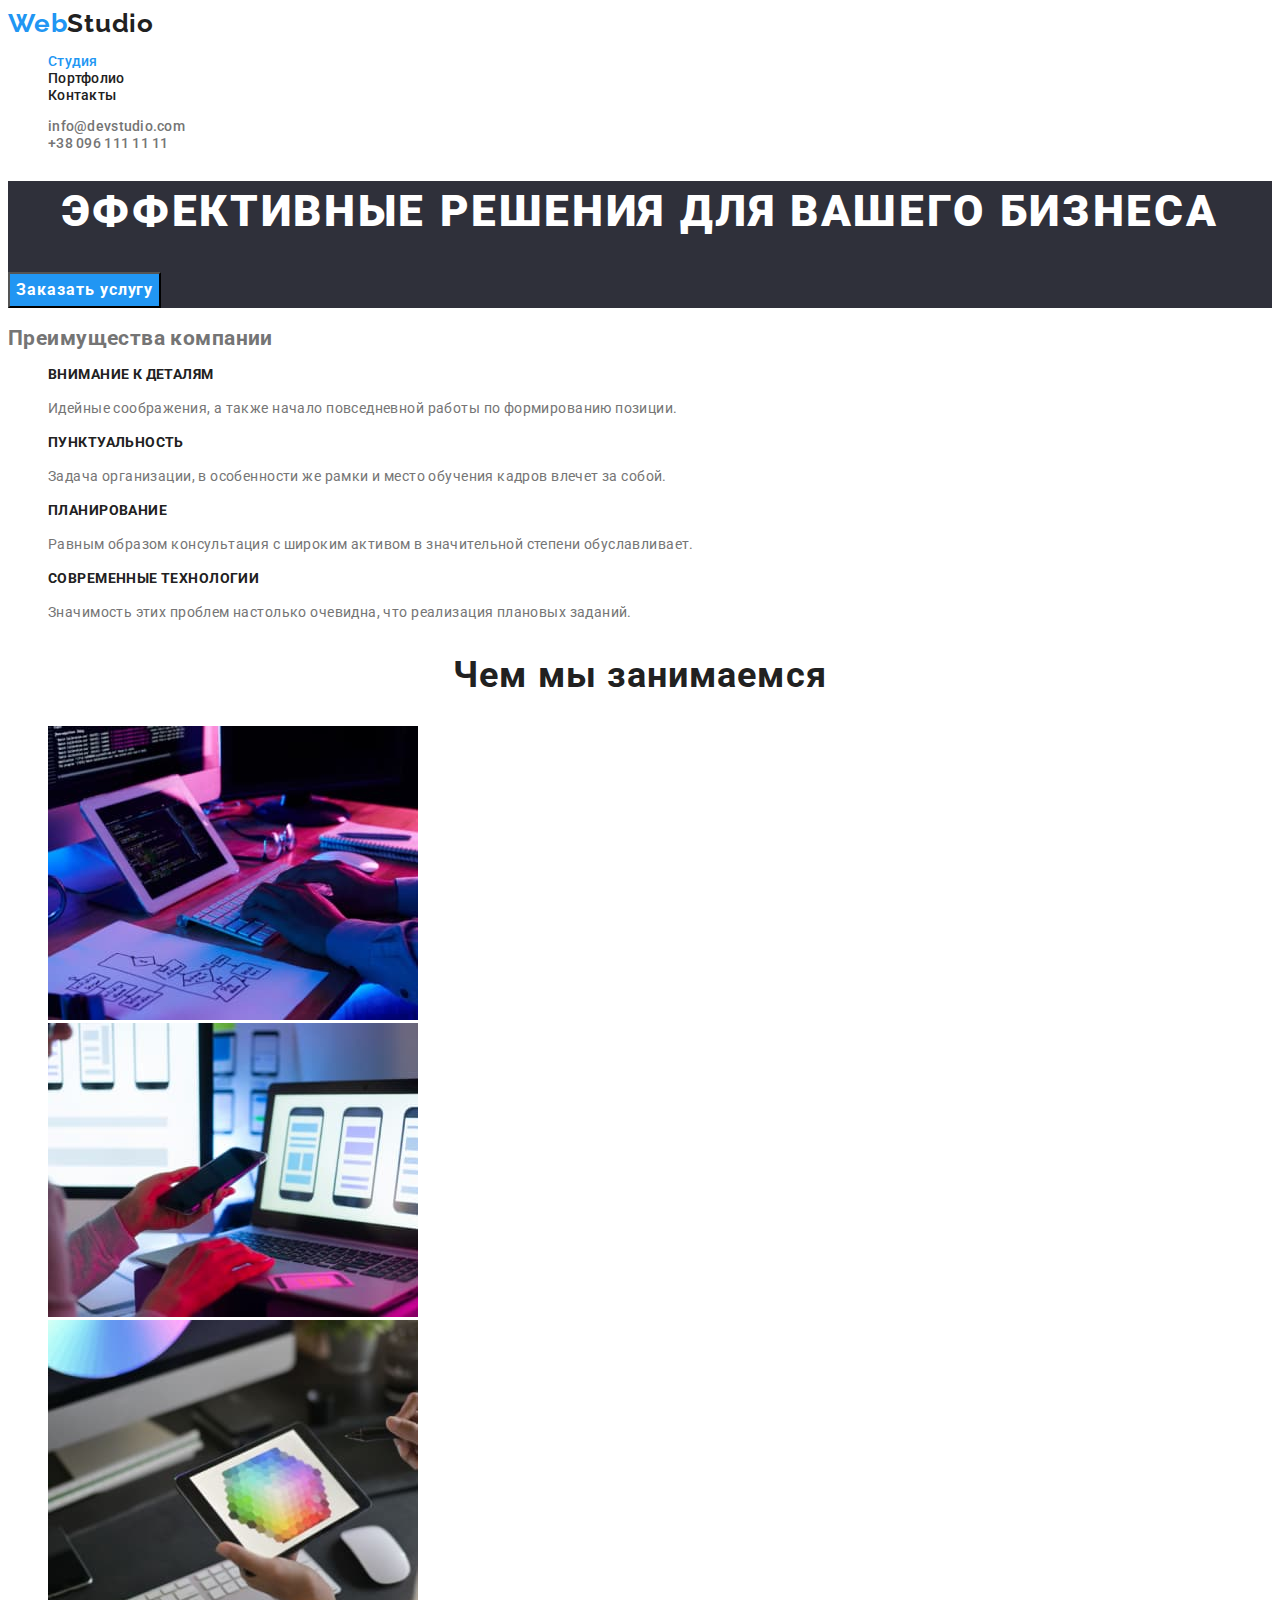
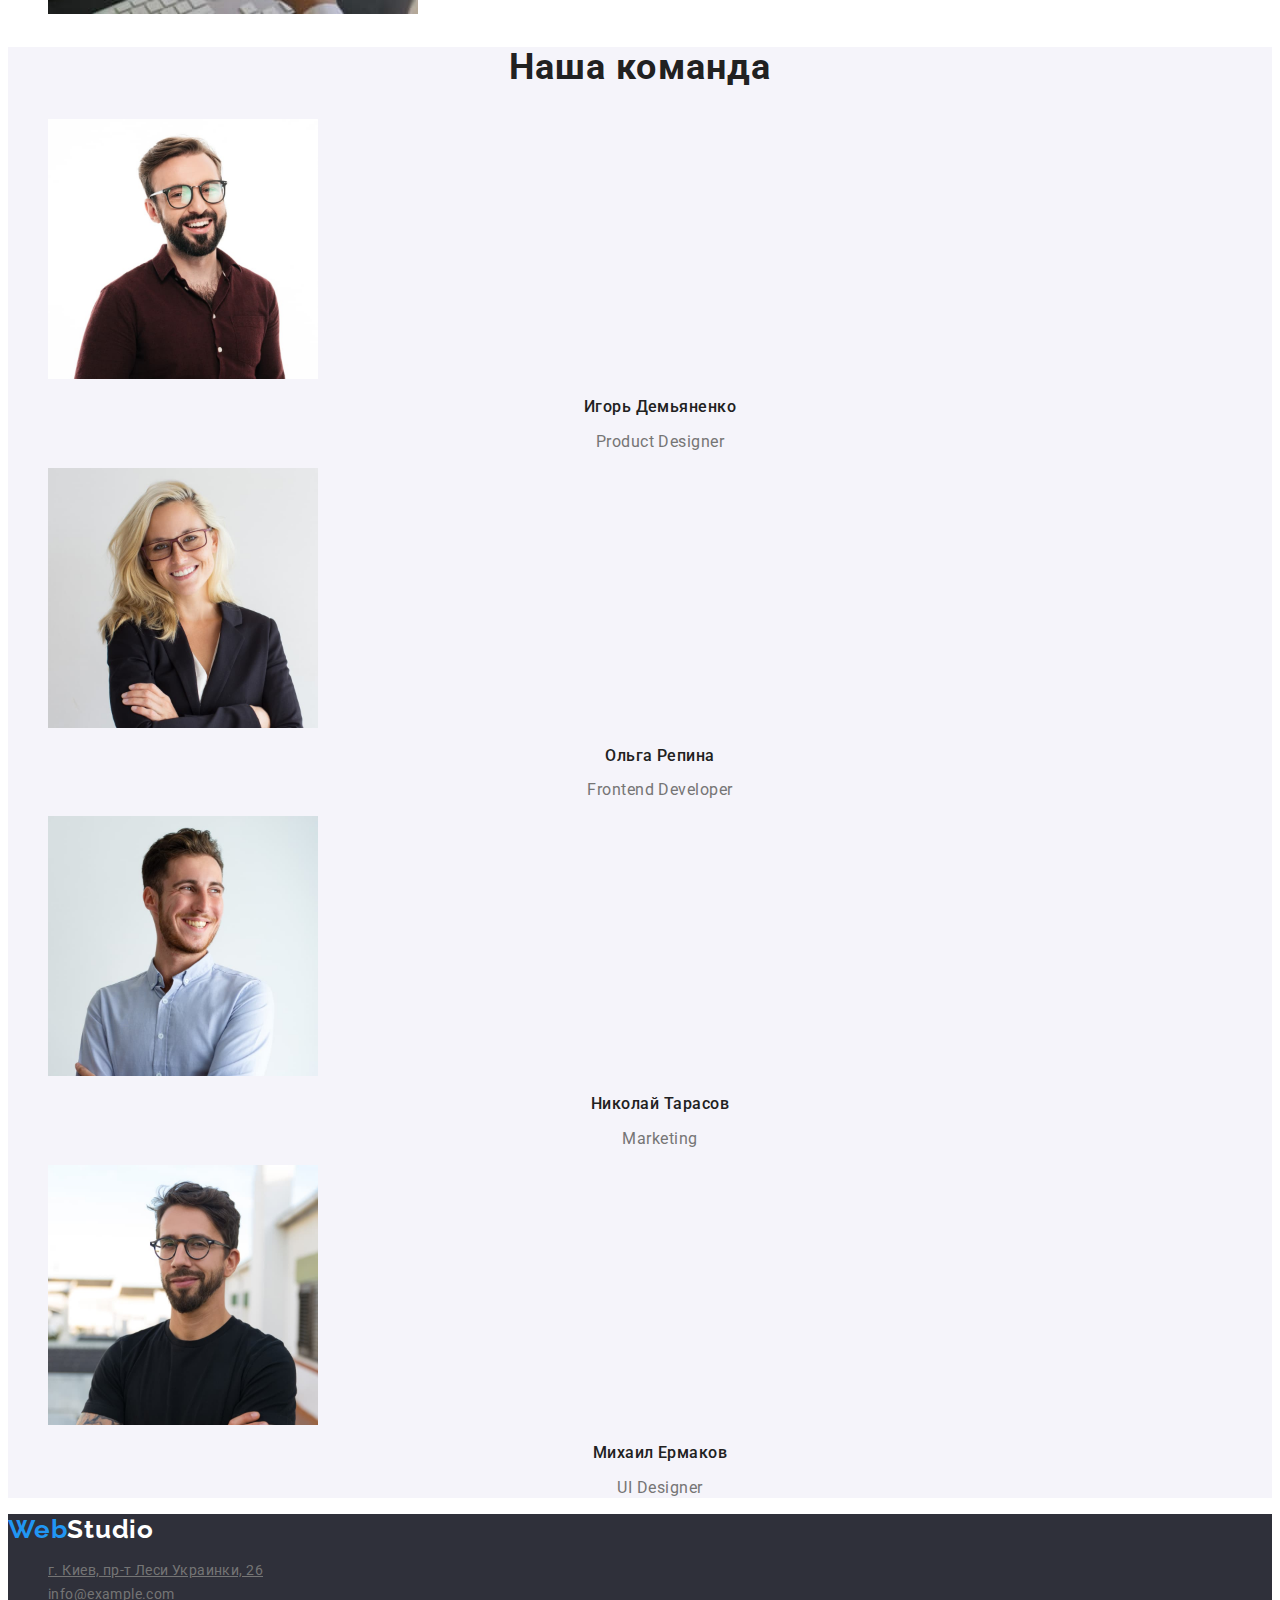
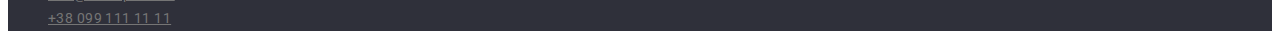
<file: index.html>
<!DOCTYPE html>
<html lang="ru">
  <head>
    <meta charset="UTF-8" />
    <meta name="viewport" content="width=device-width, initial-scale=1.0" />
    <title>WebStudio</title>
    <link rel="preconnect" href="https://fonts.googleapis.com" />
    <link rel="preconnect" href="https://fonts.gstatic.com" crossorigin />
    <link
      href="https://fonts.googleapis.com/css2?family=Raleway:wght@700&family=Roboto:wght@400;500;700;900&display=swap"
      rel="stylesheet"
    />
    <link rel="stylesheet" href="./CSS/styles.css" />
  </head>

  <body>
    <!-- Шапка сайта -->
    <header class="header">
      <nav>
        <a href="./index.html" class="logo link"
          >Web<span class="logo-text">Studio</span></a
        >

        <ul class="site-nav list">
          <li><a class="link current" href="./index.html">Студия</a></li>
          <li><a class="link" href="./portholio.html">Портфолио</a></li>
          <li><a class="link" href="">Контакты</a></li>
        </ul>
      </nav>
      <ul class="contacts-nav list">
        <li>
          <a class="link" href="mailto:info@example.com">info@devstudio.com</a>
        </li>
        <li><a class="link" href="tel:+380991111111">+38 096 111 11 11</a></li>
      </ul>
    </header>
    <main>
      <!-- Герой -->
      <section class="hero">
        <h1 class="hero-title">Эффективные решения для вашего бизнеса</h1>
        <button class="button primary" type="button">Заказать услугу</button>
      </section>

      <!-- Преимущества -->
      <section class="advantage">
        <h2 class="visually-hidden">Преимущества компании</h2>
        <ul class="advantage-list list">
          <li>
            <h3 class="advantage__sub-title title">Внимание к деталям</h3>
            <p class="advantage-text">
              Идейные соображения, а также начало повседневной работы по
              формированию позиции.
            </p>
          </li>
          <li>
            <h3 class="advantage__sub-title title">Пунктуальность</h3>
            <p class="advantage-text">
              Задача организации, в особенности же рамки и место обучения кадров
              влечет за собой.
            </p>
          </li>
          <li>
            <h3 class="advantage__sub-title title">Планирование</h3>
            <p class="advantage-text">
              Равным образом консультация с широким активом в значительной
              степени обуславливает.
            </p>
          </li>
          <li>
            <h3 class="advantage__sub-title title">Современные технологии</h3>
            <p class="advantage-text">
              Значимость этих проблем настолько очевидна, что реализация
              плановых заданий.
            </p>
          </li>
        </ul>
      </section>
      <!-- Примеры работ -->
      <section class="work">
        <h2 class="work-title title">Чем мы занимаемся</h2>
        <ul class="list">
          <li>
            <img
              src="./images/box1.jpg"
              alt="програмирование"
              width="370"
              height="294"
            />
          </li>
          <li>
            <img
              src="./images/box2.jpg"
              alt="мобильные приложения"
              width="370"
              height="294"
            />
          </li>
          <li>
            <img
              src="./images/box3.jpg"
              alt="визуализация"
              width="370"
              height="294"
            />
          </li>
        </ul>
      </section>
      <!-- наша команда -->
      <section class="team">
        <h2 class="team-title title">Наша команда</h2>
        <ul class="team-list list">
          <li>
            <a href="">
              <img
                src="./images/id.jpg"
                alt="Игорь Демьяненко Product Designer"
                width="270"
                height="260"
              />
            </a>
            <h3 class="team__sub-title title">Игорь Демьяненко</h3>
            <p class="team-text">Product Designer</p>
          </li>
          <li>
            <a href=""
              ><img
                src="./images/or.jpg"
                alt="Ольга Репина Frontend Developer"
                width="270"
                height="260"
              />
            </a>
            <h3 class="team__sub-title title">Ольга Репина</h3>
            <p class="team-text">Frontend Developer</p>
          </li>
          <li>
            <a href=""
              ><img
                src="./images/nt.jpg"
                alt="Николай Тарасов Marketing"
                width="270"
                height="260"
              />
            </a>
            <h3 class="team__sub-title title">Николай Тарасов</h3>
            <p class="team-text">Marketing</p>
          </li>
          <li>
            <a href=""
              ><img
                src="./images/me.jpg"
                alt="Михаил Ермаков UI Designer"
                width="270"
                height="260"
              />
            </a>
            <h3 class="team__sub-title title">Михаил Ермаков</h3>
            <p class="team-text">UI Designer</p>
          </li>
        </ul>
      </section>
    </main>
    <!-- Футер -->
    <footer class="footer">
      <a class="logo link" href="index.html"
        >Web<span class="logo-text">Studio</span></a
      >
      <address>
        <ul class="contacts-list list">
          <li>
            <a class="contact-link-footer" href="https://goo.gl/maps/k9eiwdeAEY9dSczt7"
              >г. Киев, пр-т Леси Украинки, 26</a
            >
          </li>
          <li>
            <a class="contact-link-footer" href="mailto:info@example.com "
              >info@example.com</a
            >
          </li>
          <li>
            <a class="contact-link-footer" href="tel:+380991111111"
              >+38 099 111 11 11</a
            >
          </li>
        </ul>
      </address>
    </footer>
  </body>
</html>
</file>
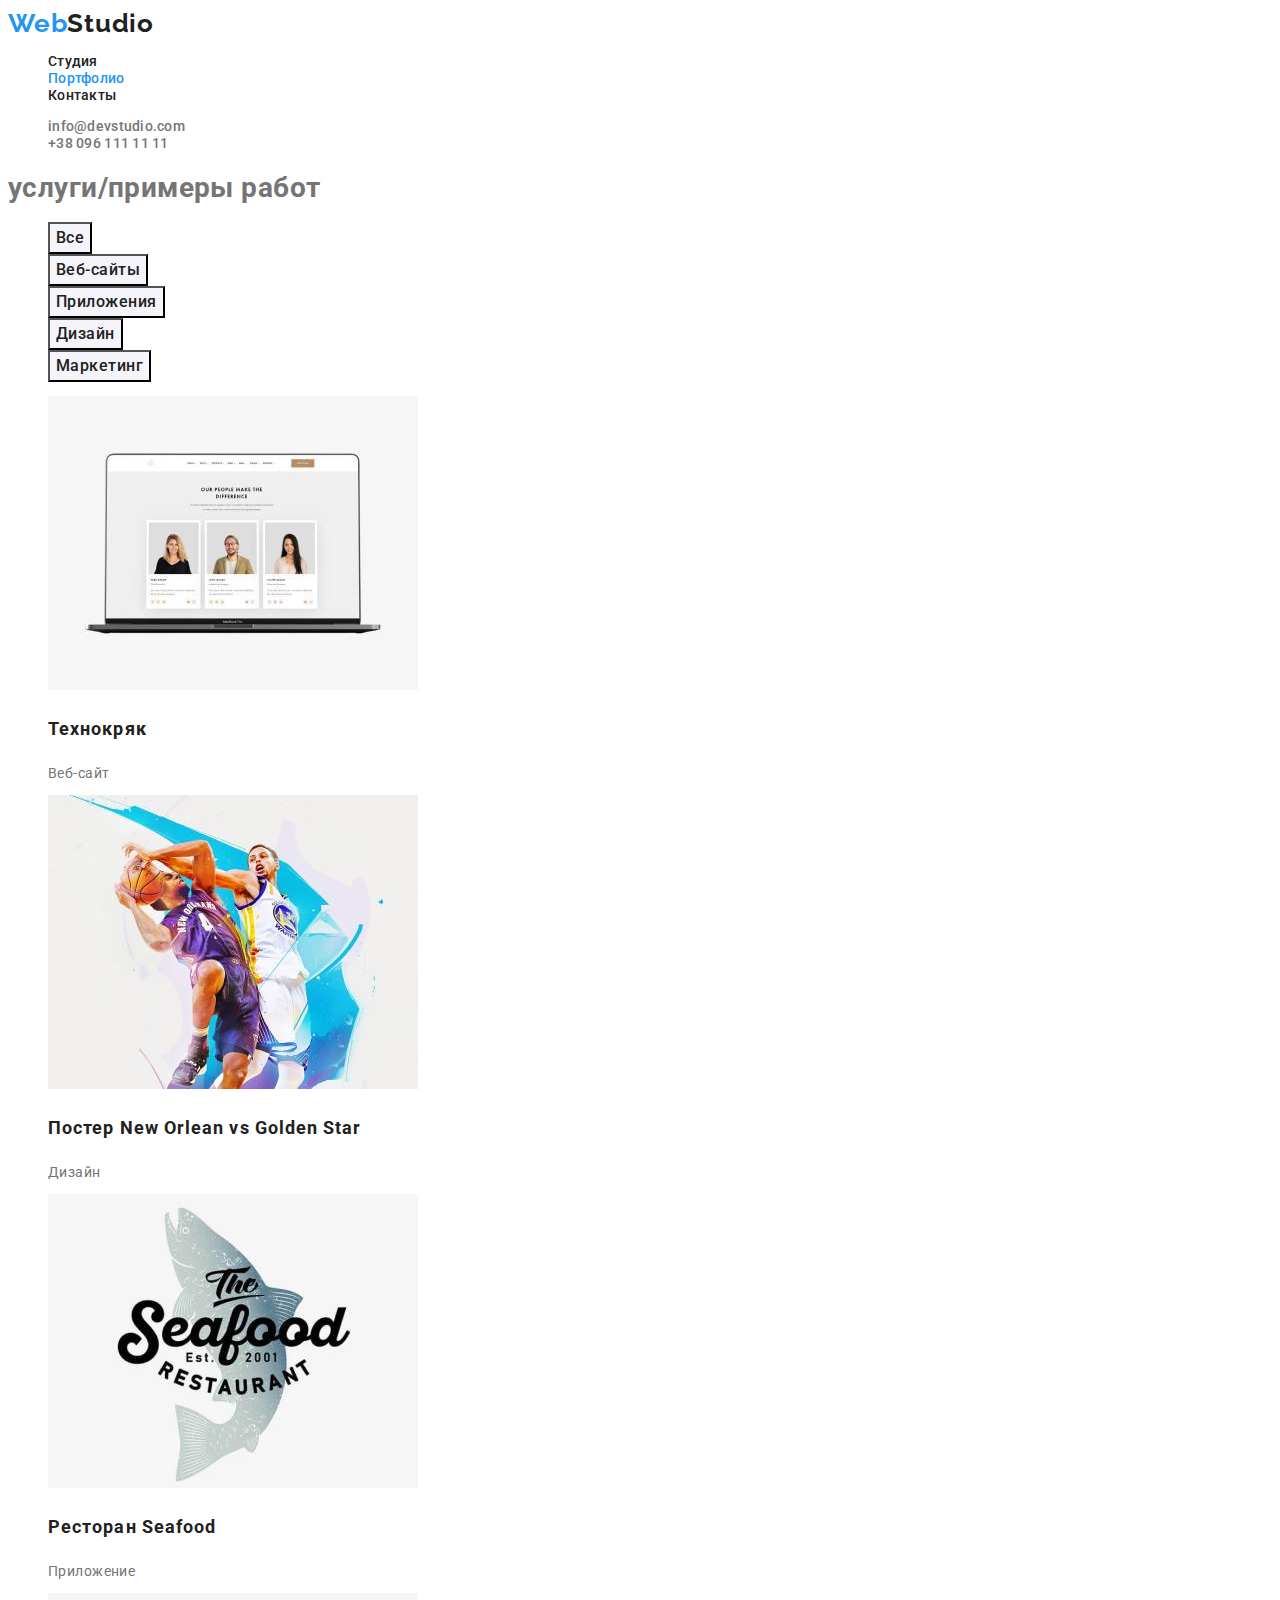
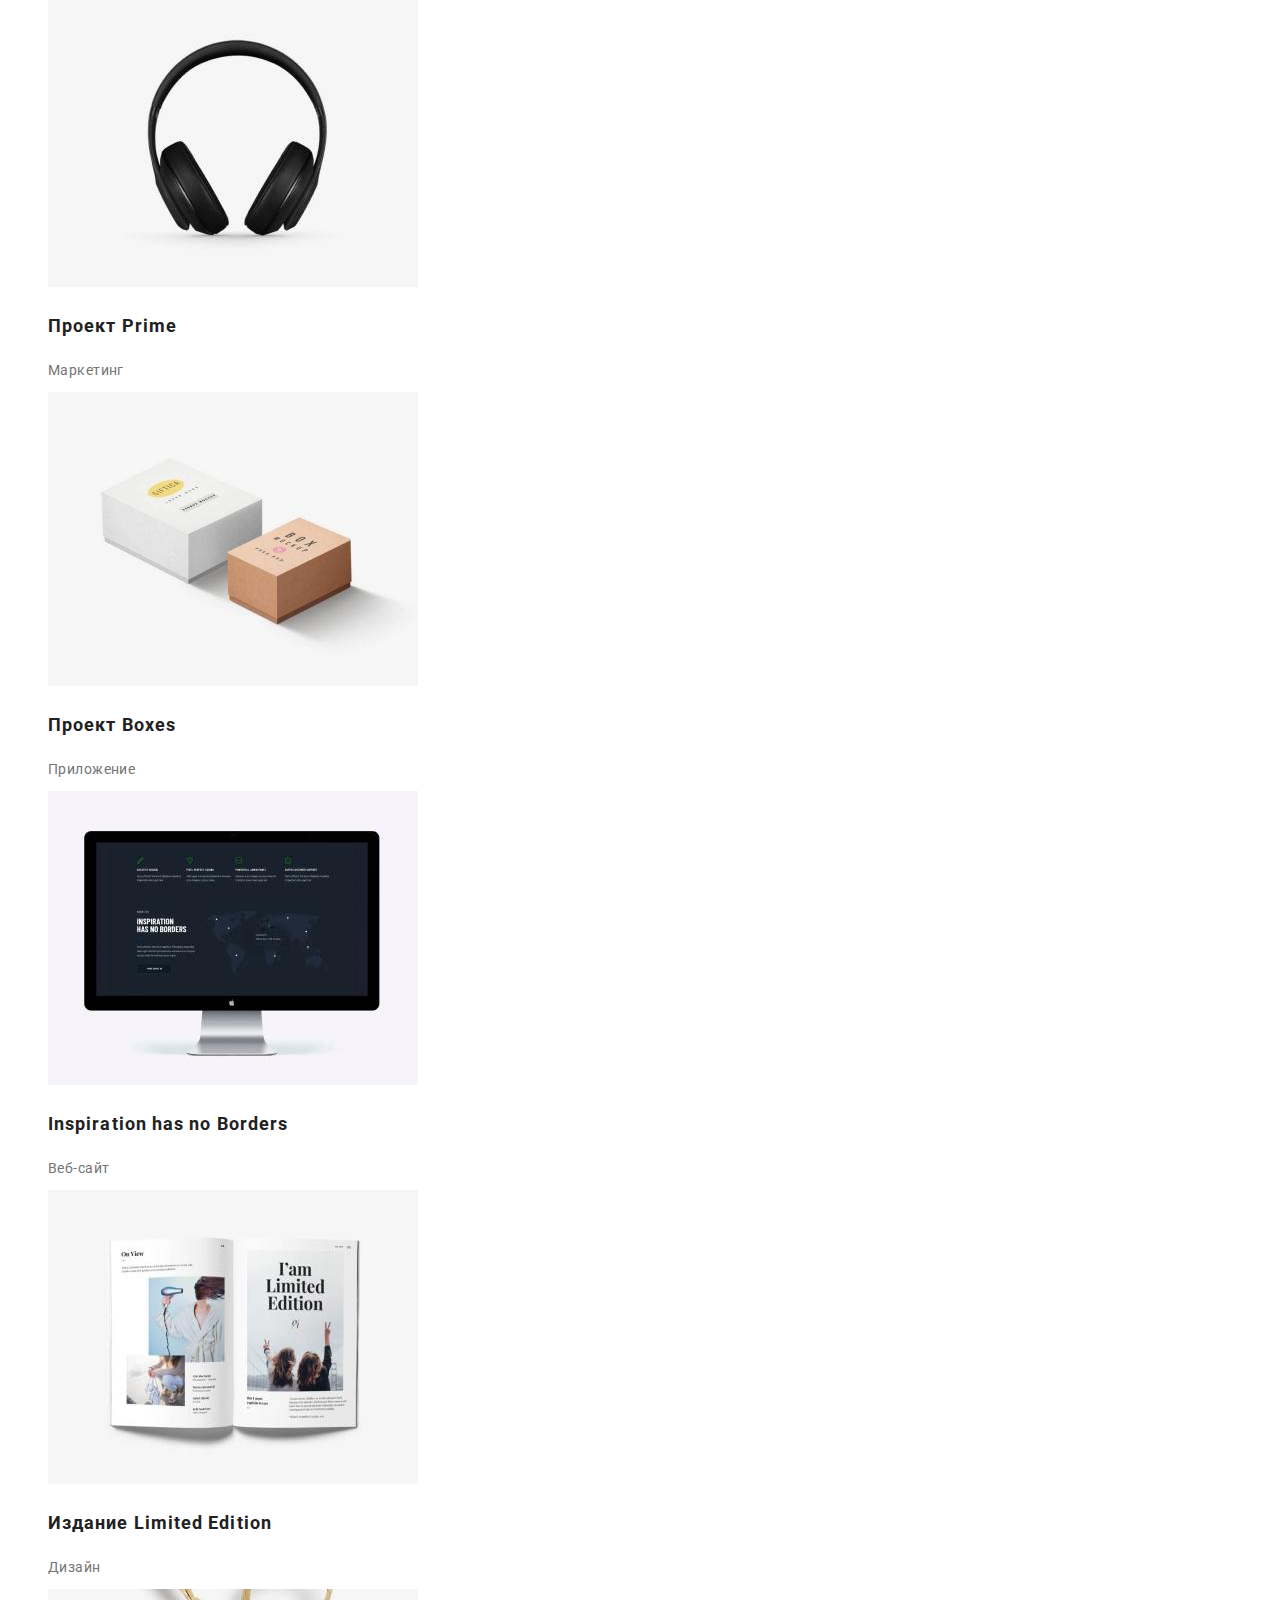
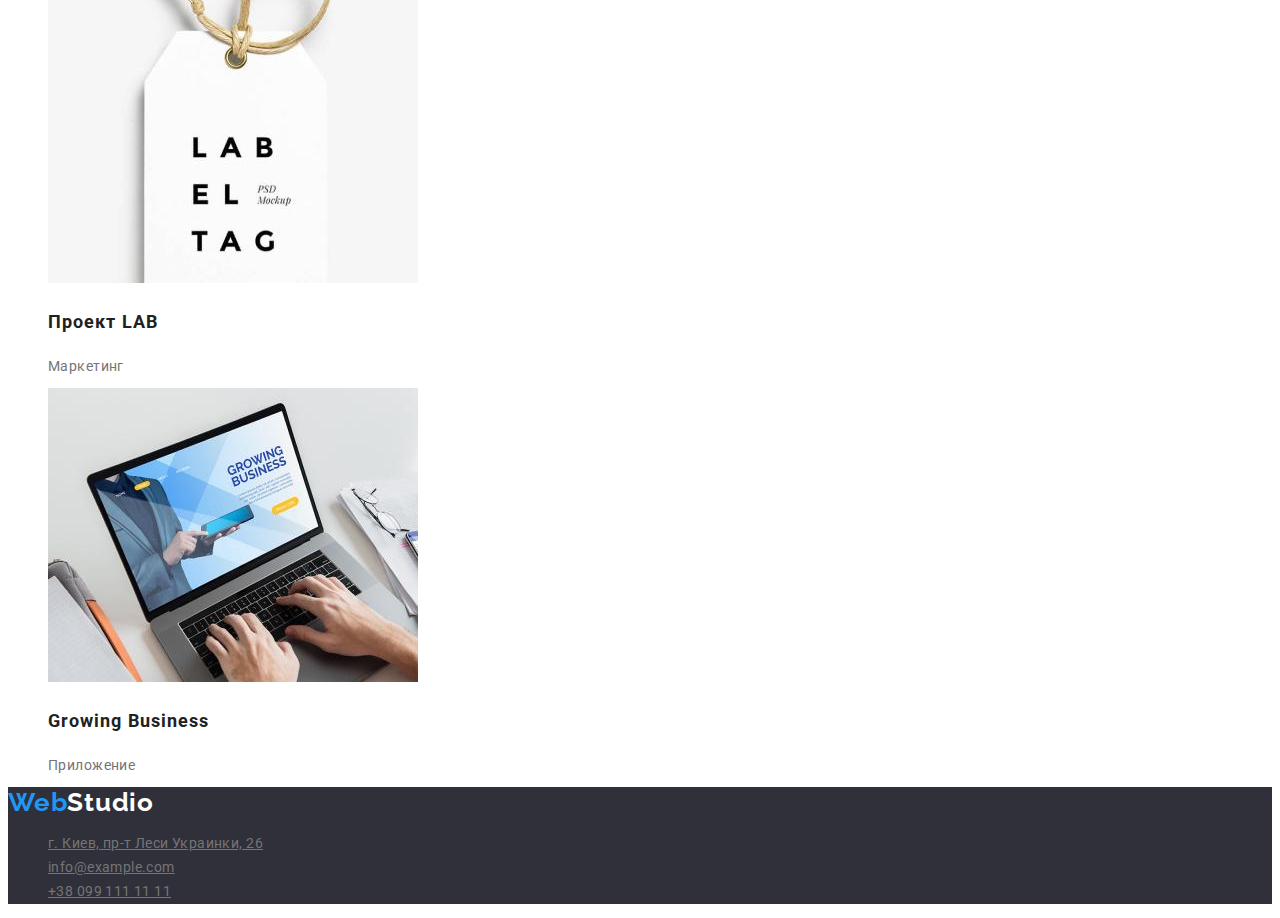
<file: portholio.html>
<!DOCTYPE html>
<html lang="ru">
  <head>
    <meta charset="UTF-8" />
    <meta name="viewport" content="width=device-width, initial-scale=1.0" />
    <title>WebStudio</title>
    <link rel="preconnect" href="https://fonts.googleapis.com" />
    <link rel="preconnect" href="https://fonts.gstatic.com" crossorigin />
    <link
      href="https://fonts.googleapis.com/css2?family=Raleway:wght@700&family=Roboto:wght@400;500;700;900&display=swap"
      rel="stylesheet"
    />
    <link rel="stylesheet" href="./CSS/styles.css" />
  </head>

  <body>
    <!-- Шапка сайта -->
    <header class="header">
      <nav>
        <a href="./index.html" class="logo link"
          >Web<span class="logo-text">Studio</span></a
        >

        <ul class="site-nav list">
          <li><a class="link" href="./index.html">Студия</a></li>
          <li><a class="link current" href="./portfolio.html">Портфолио</a></li>
          <li><a class="link" href="/">Контакты</a></li>
        </ul>
      </nav>
      <ul class="contacts-nav list">
        <li>
          <a class="link" href="mailto:info@devstudio.com"
            >info@devstudio.com</a
          >
        </li>
        <li><a class="link" href="tel:+380961111111">+38 096 111 11 11</a></li>
      </ul>
    </header>

    <!-- услуги/примеры работ-->
    <main>
      <section class="portfolio">
        <h1 class="visually-hidden">услуги/примеры работ</h1>
        <ul class="portfolio__button-list list">
          <li><button class="button secondary" type="button">Все</button></li>
          <li>
            <button class="button secondary" type="button">Веб-сайты</button>
          </li>
          <li>
            <button class="button secondary" type="button">Приложения</button>
          </li>
          <li>
            <button class="button secondary" type="button">Дизайн</button>
          </li>
          <li>
            <button class="button secondary" type="button">Маркетинг</button>
          </li>
        </ul>

        <ul class="portfolio-list list">
          <li>
            <a class="link" href="">
              <img
                src="./images/techcom.jpg"
                alt="Технокряк Веб-сайт"
                width="370"
                height="294"
              />
              <h3 class="portfolio-title title">Технокряк</h3>
              <p class="portholio-text">Веб-сайт</p>
            </a>
          </li>
          <li>
            <a class="link" href="">
              <img
                src="./images/poster.jpg"
                alt="Постер New Orlean vs Golden Star Дизайн"
                width="370"
                height="294"
              />
              <h3 class="portfolio-title title">
                Постер New Orlean vs Golden Star
              </h3>
              <p class="portholio-text">Дизайн</p>
            </a>
          </li>
          <li>
            <a class="link" href="">
              <img
                src="./images/rest.jpg"
                alt="Ресторан Seafood Приложение"
                width="370"
                height="294"
              />
              <h3 class="portfolio-title title">Ресторан Seafood</h3>
              <p class="portholio-text">Приложение</p>
            </a>
          </li>
          <li>
            <a class="link" href="">
              <img
                src="./images/prime.jpg"
                alt="Проект Prime Маркетинг"
                width="370"
                height="294"
              />
              <h3 class="portfolio-title title">Проект Prime</h3>
              <p class="portholio-text">Маркетинг</p>
            </a>
          </li>
          <li>
            <a class="link" href="">
              <img
                src="./images/boxes.jpg"
                alt="Проект Boxes Приложение"
                width="370"
                height="294"
              />
              <h3 class="portfolio-title title">Проект Boxes</h3>
              <p class="portholio-text">Приложение</p>
            </a>
          </li>
          <li>
            <a class="link" href="">
              <img
                src="./images/borders.jpg"
                alt="Inspiration has no Borders Веб-сайт"
                width="370"
                height="294"
              />
              <h3 class="portfolio-title title">Inspiration has no Borders</h3>
              <p class="portholio-text">Веб-сайт</p>
            </a>
          </li>
          <li>
            <a class="link" href="">
              <img
                src="./images/limitededition.jpg"
                alt="Издание Limited Edition Дизайн"
                width="370"
                height="294"
              />
              <h3 class="portfolio-title title">Издание Limited Edition</h3>
              <p class="portholio-text">Дизайн</p>
            </a>
          </li>
          <li>
            <a class="link" href="">
              <img
                src="./images/lab.jpg"
                alt="Проект LAB Маркетинг"
                width="370"
                height="294"
              />
              <h3 class="portfolio-title title">Проект LAB</h3>
              <p class="portholio-text">Маркетинг</p>
            </a>
          </li>
          <li>
            <a class="link" href="">
              <img
                src="./images/growing.jpg"
                alt="Growing Business Приложение"
                width="370"
                height="294"
              />
              <h3 class="portfolio-title title">Growing Business</h3>
              <p class="portholio-text">Приложение</p>
            </a>
          </li>
        </ul>
      </section>
    </main>
    <!-- Футер -->
    <footer class="footer">
      <a class="logo link" href="index.html"
        >Web<span class="logo-text">Studio</span></a
      >
      <address>
        <ul class="contacts-list list">
          <li>
            <a class="contact-link-footer" href="https://goo.gl/maps/k9eiwdeAEY9dSczt7"
              >г. Киев, пр-т Леси Украинки, 26</a
            >
          </li>
          <li>
            <a class="contact-link-footer" href="mailto:info@example.com "
              >info@example.com</a
            >
          </li>
          <li>
            <a class="contact-link-footer" href="tel:+380991111111"
              >+38 099 111 11 11</a
            >
          </li>
        </ul>
      </address>
    </footer>
  </body>
</html>
</file>
<file: CSS/styles.css>
/* цвет основного текста  #212121; */
/* вторичный текст  #757575; */
/* белый цвет фона #FFFFFF; */
/* цвет акцента  #2196F3; */
/* вторичный цвeт фона #E5E5E5; */
/* цвет блока команда #F5F4FA */
/* цвет героя и футера #2F303A */
/* цвет текста в футере #FFFFFF99;*/

:root{
	--primary-text-color:#757575;
	--title-text-color:#212121;
	--accent-color:#2196F3;
	--primary-white-color: #FFFFFF;
	--second-bg-color: #F5F4FA;
	--footer-bg-color: #2F303A;
	--button-primary-hover: #188CE8;
}

body{
  background-color:var(--primary-white-color);
  color: var(--primary-text-color);
  font-family: Roboto, sans-serif;
  font-size: 14px;
  Letter-spacing: 0.03em;
}
/* универсальные елементы */
.link{
	text-decoration: none;
}
}
.visually-hidden {
  position: absolute;
  clip: rect(0 0 0 0);
  width: 1px;
  height: 1px;
  margin: -1px;
}

.list{
  list-style: none;
}

.title{
	color: var(--title-text-color);
}
/* Шапка */

.logo{
  color: var(--accent-color);

  font-family: Raleway, sans-serif;
  font-weight: 700;
  font-size: 26px;
  line-height: 1.2;
  letter-spacing: 0.03em;
}
.logo-text{
  color: var(--title-text-color);
}
/* навигация сайта */
.site-nav .link{
  color: var(--title-text-color);

  font-weight: 500;
  font-size: 14px;
  line-height: 1.14;
  letter-spacing: 0.02em;
}
.site-nav .link:hover,
.site-nav .link:focus{
	color: var(--accent-color);
}
.site-nav .link.current{
color: var(--accent-color);
}
.contacts-nav .link{
	color: var(--primary-text-color);
	font-weight: 500;
   font-size: 14px;
   line-height: 1.14;
   letter-spacing: 0.02em; 
}
.contacts-nav .link:hover,
.contacts-nav .link:focus{
	color: var(--accent-color);
}

/* Герой */
.hero-title{
	color: var(--primary-white-color);

	font-weight: 900;
   font-size: 44px;
   line-height: 1.4;
   text-align: center;
   letter-spacing: 0.06em;   
   text-transform: uppercase;
}
.hero{
		background-color: var(--footer-bg-color);
}
.hero .button{
	font-weight: 700;
   font-size: 16px;
   line-height: 1.87;   
	display: flex;
   align-items: center;
   text-align: center;
   letter-spacing: 0.06em;  
}
.hero .button:hover,
.hero .button:focus{
background-color: var(--button-primary-hover);
}
/* кнопки */

.button{
	font-family: inherit;
	color: var(--title-text-color);
	background-color: var(--primary-white-color);
	cursor: pointer;
}
.button.primary{
	color: var(--primary-white-color);
	background-color: var(--accent-color); 
}
.button.secondary{
	background-color: var(--second-bg-color);
}

/* Преимущества*/

.advantage-title{
 
}

.advantage__sub-title.title{
	font-weight: 700;
   font-size: 14px;
   line-height: 1.14;
   letter-spacing: 0.03em;
   text-transform: uppercase;   
}

.advantage-text{
	font-size: 14px;
   line-height: 1.71;
   letter-spacing: 0.03em;
}
/* Чем мы занимаемся */
.work-title.title{
font-weight: 700;
font-size: 36px;
line-height: 1.16;
text-align: center;
letter-spacing: 0.03em;
}
/* команда */
.team{
	background-color: var(--second-bg-color);
}
.team-title.title{
font-weight: 700;
font-size: 36px;
line-height: 1.16;
text-align: center;
letter-spacing: 0.03em;
}

.team__sub-title.title{
	font-weight: 500;
   font-size: 16px;
   line-height: 1.18;
   text-align: center;
   letter-spacing: 0.03em;   
}

.team-text{
	font-size: 16px;
   line-height: 1.18;
   text-align: center;
   letter-spacing: 0.03em;
}

/* Portfolio-page */
.portfolio .link{
	color: var(--primary-text-color);
}
.portfolio__button-list .button{
	font-weight: 500;
   font-size: 16px;
   line-height: 1.62;
   text-align: center;
   letter-spacing: 0.03em;
}
.portfolio__button-list .button:hover,
.portfolio__button-list .button:focus{
	color: var(--primary-white-color);
	background-color: var(--accent-color);
}

.portfolio-title.title{
   font-weight: 700;
   font-size: 18px;
   line-height: 2;
   letter-spacing: 0.06em;
}

.portfolio-text{
   font-size: 16px;
   line-height: 1.87;
   letter-spacing: 0.03em;
}

/* Footer */

.footer{
	background-color: var(--footer-bg-color);
}
address{
	font-style: normal;
    font-size: 14px;
   line-height: 1.71;
}
.footer .logo{
	color: var(--accent-color);
}
.footer .logo-text{
	color: var(--primary-white-color)
}
.contacts-list{
	font-size: 14px;
   line-height: 1.71;
   letter-spacing: 0.03em;
}
.contacts-list .address{
	color: var(--primary-white-color)
}

.contacts-list .contacts{
	color: rgba(255, 255, 255, 0.6);
}

.contacts-list .link:hover,
.contacts-list .link:focus{
	color: var(--accent-color);
}
.contact-link-footer {
    color: var(--primary-text-color);
}
.contact-link-footer:hover {
  color: #FFFFFF;
  text-decoration: none;}
/* ,,,, */
</file>
